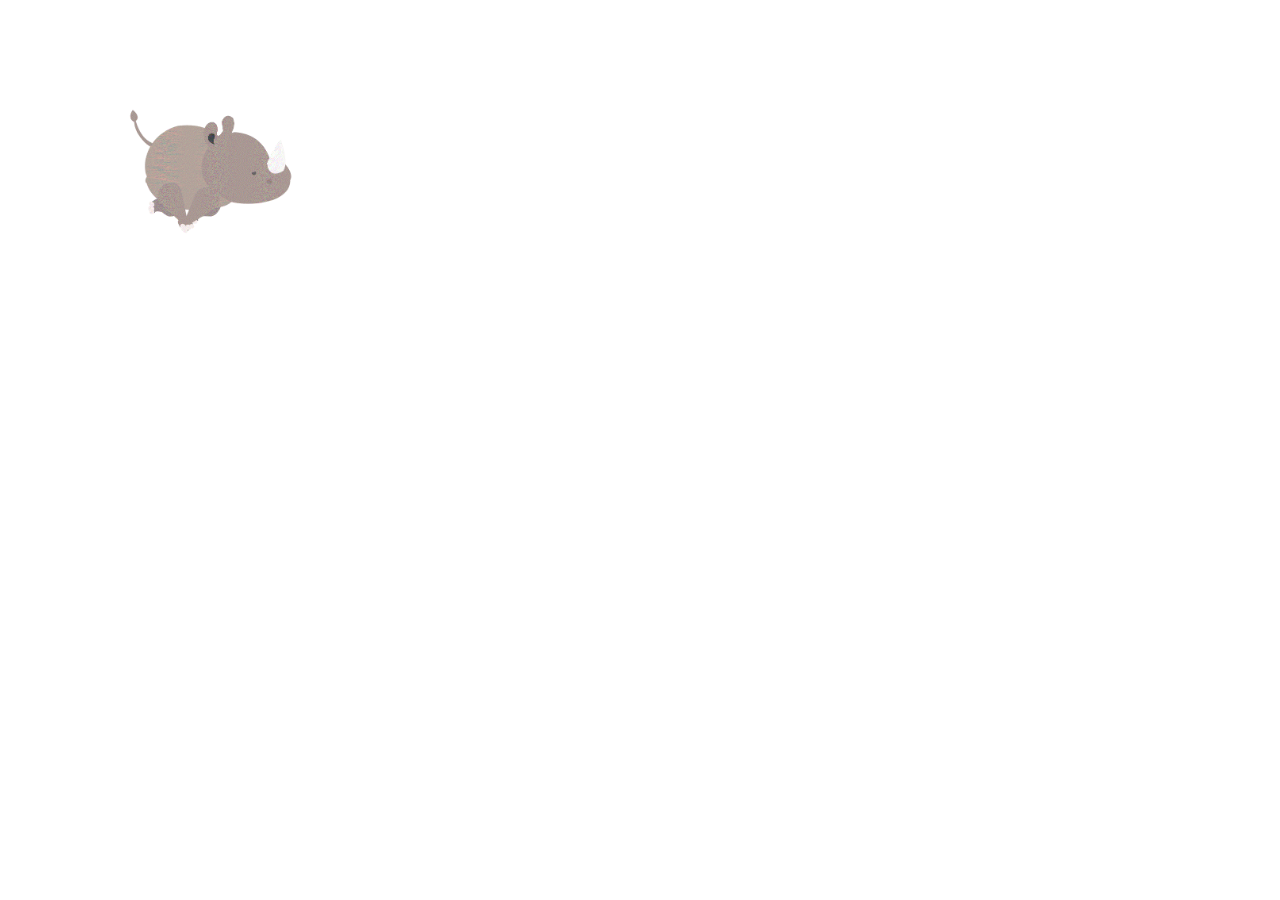
<file: 動畫/動畫/index.html>
<!DOCTYPE html>
<html><head><meta name="GCD" content="YTk3ODQ3ZWZhN2I4NzZmMzBkNTEwYjJl9b7ccecf6c12c1c1bf323c3bc3d378bf"/>
  <meta charset="utf-8">
  <title>設計動畫</title>
  <meta name="generator" content="Google Web Designer 4.2.0.0802">
  
  <style type="text/css" id="gwd-text-style">p {
    margin: 0px;
}
h1 {
    margin: 0px;
}
h2 {
    margin: 0px;
}
h3 {
    margin: 0px;
}</style>
  <style type="text/css">html,
body {
    width: 100%;
    height: 100%;
    margin: 0px;
}
body {
    background-color: transparent;
    transform: matrix3d(1, 0, 0, 0, 0, 1, 0, 0, 0, 0, 1, 0, 0, 0, 0, 1);
    -webkit-transform: matrix3d(1, 0, 0, 0, 0, 1, 0, 0, 0, 0, 1, 0, 0, 0, 0, 1);
    -moz-transform: matrix3d(1, 0, 0, 0, 0, 1, 0, 0, 0, 0, 1, 0, 0, 0, 0, 1);
    perspective: 1400px;
    -webkit-perspective: 1400px;
    -moz-perspective: 1400px;
    transform-style: preserve-3d;
    -webkit-transform-style: preserve-3d;
    -moz-transform-style: preserve-3d;
}
.gwd-img-1lok {
    position: absolute;
    width: 265px;
    height: 186px;
    transform-origin: 132.708px 93px 0px;
    -webkit-transform-origin: 132.708px 93px 0px;
    -moz-transform-origin: 132.708px 93px 0px;
    left: 88px;
    top: 71px;
    transform-style: preserve-3d;
    -webkit-transform-style: preserve-3d;
    -moz-transform-style: preserve-3d;
    pointer-events: auto;
    transform: translate3d(0px, 0px, 0px);
    -webkit-transform: translate3d(0px, 0px, 0px);
    -moz-transform: translate3d(0px, 0px, 0px);
}
.htmlNoPages .gwd-gen-y5c5gwdanimation {
    animation: gwd-gen-y5c5gwdanimation_gwd-keyframes 6.2s linear 0s 1 normal forwards;
    -webkit-animation: gwd-gen-y5c5gwdanimation_gwd-keyframes 6.2s linear 0s 1 normal forwards;
    -moz-animation: gwd-gen-y5c5gwdanimation_gwd-keyframes 6.2s linear 0s 1 normal forwards;
}
.htmlNoPages .gwd-motion-path-1qac-anim-x {
    animation: gwd-motion-path-1qac-keys-x 6.2s linear 0s 1 normal forwards;
    -webkit-animation: gwd-motion-path-1qac-keys-x 6.2s linear 0s 1 normal forwards;
    -moz-animation: gwd-motion-path-1qac-keys-x 6.2s linear 0s 1 normal forwards;
    transform: translate3d(2px, 0px, 0px);
    -webkit-transform: translate3d(2px, 0px, 0px);
    -moz-transform: translate3d(2px, 0px, 0px);
}
@keyframes gwd-motion-path-1qac-keys-x {
    0% {
        transform: translate3d(2px, 0px, 0px);
        -webkit-transform: translate3d(2px, 0px, 0px);
        -moz-transform: translate3d(2px, 0px, 0px);
        animation-timing-function: cubic-bezier(0.3415, 0.3252, 0.6517, 0.6814);
        -webkit-animation-timing-function: cubic-bezier(0.3415, 0.3252, 0.6517, 0.6814);
        -moz-animation-timing-function: cubic-bezier(0.3415, 0.3252, 0.6517, 0.6814);
    }
    29.03% {
        transform: translate3d(801px, 0px, 0px);
        -webkit-transform: translate3d(801px, 0px, 0px);
        -moz-transform: translate3d(801px, 0px, 0px);
        animation-timing-function: cubic-bezier(0.5832, -0.3311, 0.4168, 1.3311);
        -webkit-animation-timing-function: cubic-bezier(0.5832, -0.3311, 0.4168, 1.3311);
        -moz-animation-timing-function: cubic-bezier(0.5832, -0.3311, 0.4168, 1.3311);
    }
    50% {
        transform: translate3d(792px, 0px, 0px);
        -webkit-transform: translate3d(792px, 0px, 0px);
        -moz-transform: translate3d(792px, 0px, 0px);
        animation-timing-function: cubic-bezier(0.3614, 0.3032, 0.6356, 0.6909);
        -webkit-animation-timing-function: cubic-bezier(0.3614, 0.3032, 0.6356, 0.6909);
        -moz-animation-timing-function: cubic-bezier(0.3614, 0.3032, 0.6356, 0.6909);
    }
    62.06% {
        transform: translate3d(729.78px, 0px, 0px);
        -webkit-transform: translate3d(729.78px, 0px, 0px);
        -moz-transform: translate3d(729.78px, 0px, 0px);
        animation-timing-function: cubic-bezier(0.35, 0.3193, 0.6223, 0.7108);
        -webkit-animation-timing-function: cubic-bezier(0.35, 0.3193, 0.6223, 0.7108);
        -moz-animation-timing-function: cubic-bezier(0.35, 0.3193, 0.6223, 0.7108);
    }
    70.97% {
        transform: translate3d(683px, 0px, 0px);
        -webkit-transform: translate3d(683px, 0px, 0px);
        -moz-transform: translate3d(683px, 0px, 0px);
    }
    71.37% {
        transform: translate3d(670.25px, 0px, 0px);
        -webkit-transform: translate3d(670.25px, 0px, 0px);
        -moz-transform: translate3d(670.25px, 0px, 0px);
        animation-timing-function: cubic-bezier(0.3647, 0.3025, 0.6461, 0.6864);
        -webkit-animation-timing-function: cubic-bezier(0.3647, 0.3025, 0.6461, 0.6864);
        -moz-animation-timing-function: cubic-bezier(0.3647, 0.3025, 0.6461, 0.6864);
    }
    87.1% {
        transform: translate3d(78px, 0px, 0px);
        -webkit-transform: translate3d(78px, 0px, 0px);
        -moz-transform: translate3d(78px, 0px, 0px);
    }
    100% {
        transform: translate3d(-38px, 0px, 0px);
        -webkit-transform: translate3d(-38px, 0px, 0px);
        -moz-transform: translate3d(-38px, 0px, 0px);
    }
}
@-webkit-keyframes gwd-motion-path-1qac-keys-x {
    0% {
        -webkit-transform: translate3d(2px, 0px, 0px);
        -webkit-animation-timing-function: cubic-bezier(0.3415, 0.3252, 0.6517, 0.6814);
    }
    29.03% {
        -webkit-transform: translate3d(801px, 0px, 0px);
        -webkit-animation-timing-function: cubic-bezier(0.5832, -0.3311, 0.4168, 1.3311);
    }
    50% {
        -webkit-transform: translate3d(792px, 0px, 0px);
        -webkit-animation-timing-function: cubic-bezier(0.3614, 0.3032, 0.6356, 0.6909);
    }
    62.06% {
        -webkit-transform: translate3d(729.78px, 0px, 0px);
        -webkit-animation-timing-function: cubic-bezier(0.35, 0.3193, 0.6223, 0.7108);
    }
    70.97% {
        -webkit-transform: translate3d(683px, 0px, 0px);
    }
    71.37% {
        -webkit-transform: translate3d(670.25px, 0px, 0px);
        -webkit-animation-timing-function: cubic-bezier(0.3647, 0.3025, 0.6461, 0.6864);
    }
    87.1% {
        -webkit-transform: translate3d(78px, 0px, 0px);
    }
    100% {
        -webkit-transform: translate3d(-38px, 0px, 0px);
    }
}
@-moz-keyframes gwd-motion-path-1qac-keys-x {
    0% {
        -moz-transform: translate3d(2px, 0px, 0px);
        -moz-animation-timing-function: cubic-bezier(0.3415, 0.3252, 0.6517, 0.6814);
    }
    29.03% {
        -moz-transform: translate3d(801px, 0px, 0px);
        -moz-animation-timing-function: cubic-bezier(0.5832, -0.3311, 0.4168, 1.3311);
    }
    50% {
        -moz-transform: translate3d(792px, 0px, 0px);
        -moz-animation-timing-function: cubic-bezier(0.3614, 0.3032, 0.6356, 0.6909);
    }
    62.06% {
        -moz-transform: translate3d(729.78px, 0px, 0px);
        -moz-animation-timing-function: cubic-bezier(0.35, 0.3193, 0.6223, 0.7108);
    }
    70.97% {
        -moz-transform: translate3d(683px, 0px, 0px);
    }
    71.37% {
        -moz-transform: translate3d(670.25px, 0px, 0px);
        -moz-animation-timing-function: cubic-bezier(0.3647, 0.3025, 0.6461, 0.6864);
    }
    87.1% {
        -moz-transform: translate3d(78px, 0px, 0px);
    }
    100% {
        -moz-transform: translate3d(-38px, 0px, 0px);
    }
}
.htmlNoPages .gwd-motion-path-1qac-anim-y {
    animation: gwd-motion-path-1qac-keys-y 6.2s linear 0s 1 normal forwards;
    -webkit-animation: gwd-motion-path-1qac-keys-y 6.2s linear 0s 1 normal forwards;
    -moz-animation: gwd-motion-path-1qac-keys-y 6.2s linear 0s 1 normal forwards;
    transform: translate3d(0px, -1px, 0px);
    -webkit-transform: translate3d(0px, -1px, 0px);
    -moz-transform: translate3d(0px, -1px, 0px);
}
@keyframes gwd-motion-path-1qac-keys-y {
    0% {
        transform: translate3d(0px, -1px, 0px);
        -webkit-transform: translate3d(0px, -1px, 0px);
        -moz-transform: translate3d(0px, -1px, 0px);
        animation-timing-function: cubic-bezier(0.4424, -3.8399, 0.7516, -1.3283);
        -webkit-animation-timing-function: cubic-bezier(0.4424, -3.8399, 0.7516, -1.3283);
        -moz-animation-timing-function: cubic-bezier(0.4424, -3.8399, 0.7516, -1.3283);
    }
    29.03% {
        transform: translate3d(0px, 38px, 0px);
        -webkit-transform: translate3d(0px, 38px, 0px);
        -moz-transform: translate3d(0px, 38px, 0px);
    }
    50% {
        transform: translate3d(0px, 196px, 0px);
        -webkit-transform: translate3d(0px, 196px, 0px);
        -moz-transform: translate3d(0px, 196px, 0px);
        animation-timing-function: cubic-bezier(0.4319, -2.495, 0.6012, 0.3321);
        -webkit-animation-timing-function: cubic-bezier(0.4319, -2.495, 0.6012, 0.3321);
        -moz-animation-timing-function: cubic-bezier(0.4319, -2.495, 0.6012, 0.3321);
    }
    65.2% {
        transform: translate3d(0px, 208.08px, 0px);
        -webkit-transform: translate3d(0px, 208.08px, 0px);
        -moz-transform: translate3d(0px, 208.08px, 0px);
        animation-timing-function: cubic-bezier(0.4414, -0.2268, 0.8338, 0.7187);
        -webkit-animation-timing-function: cubic-bezier(0.4414, -0.2268, 0.8338, 0.7187);
        -moz-animation-timing-function: cubic-bezier(0.4414, -0.2268, 0.8338, 0.7187);
    }
    70.97% {
        transform: translate3d(0px, 196px, 0px);
        -webkit-transform: translate3d(0px, 196px, 0px);
        -moz-transform: translate3d(0px, 196px, 0px);
        animation-timing-function: cubic-bezier(0.2786, 0.3677, 0.5856, 0.7786);
        -webkit-animation-timing-function: cubic-bezier(0.2786, 0.3677, 0.5856, 0.7786);
        -moz-animation-timing-function: cubic-bezier(0.2786, 0.3677, 0.5856, 0.7786);
    }
    77.42% {
        transform: translate3d(0px, 320.73px, 0px);
        -webkit-transform: translate3d(0px, 320.73px, 0px);
        -moz-transform: translate3d(0px, 320.73px, 0px);
        animation-timing-function: cubic-bezier(0.4619, -0.5403, 0.861, 0.6745);
        -webkit-animation-timing-function: cubic-bezier(0.4619, -0.5403, 0.861, 0.6745);
        -moz-animation-timing-function: cubic-bezier(0.4619, -0.5403, 0.861, 0.6745);
    }
    87.1% {
        transform: translate3d(0px, 236px, 0px);
        -webkit-transform: translate3d(0px, 236px, 0px);
        -moz-transform: translate3d(0px, 236px, 0px);
    }
    100% {
        transform: translate3d(0px, 2px, 0px);
        -webkit-transform: translate3d(0px, 2px, 0px);
        -moz-transform: translate3d(0px, 2px, 0px);
    }
}
@-webkit-keyframes gwd-motion-path-1qac-keys-y {
    0% {
        -webkit-transform: translate3d(0px, -1px, 0px);
        -webkit-animation-timing-function: cubic-bezier(0.4424, -3.8399, 0.7516, -1.3283);
    }
    29.03% {
        -webkit-transform: translate3d(0px, 38px, 0px);
    }
    50% {
        -webkit-transform: translate3d(0px, 196px, 0px);
        -webkit-animation-timing-function: cubic-bezier(0.4319, -2.495, 0.6012, 0.3321);
    }
    65.2% {
        -webkit-transform: translate3d(0px, 208.08px, 0px);
        -webkit-animation-timing-function: cubic-bezier(0.4414, -0.2268, 0.8338, 0.7187);
    }
    70.97% {
        -webkit-transform: translate3d(0px, 196px, 0px);
        -webkit-animation-timing-function: cubic-bezier(0.2786, 0.3677, 0.5856, 0.7786);
    }
    77.42% {
        -webkit-transform: translate3d(0px, 320.73px, 0px);
        -webkit-animation-timing-function: cubic-bezier(0.4619, -0.5403, 0.861, 0.6745);
    }
    87.1% {
        -webkit-transform: translate3d(0px, 236px, 0px);
    }
    100% {
        -webkit-transform: translate3d(0px, 2px, 0px);
    }
}
@-moz-keyframes gwd-motion-path-1qac-keys-y {
    0% {
        -moz-transform: translate3d(0px, -1px, 0px);
        -moz-animation-timing-function: cubic-bezier(0.4424, -3.8399, 0.7516, -1.3283);
    }
    29.03% {
        -moz-transform: translate3d(0px, 38px, 0px);
    }
    50% {
        -moz-transform: translate3d(0px, 196px, 0px);
        -moz-animation-timing-function: cubic-bezier(0.4319, -2.495, 0.6012, 0.3321);
    }
    65.2% {
        -moz-transform: translate3d(0px, 208.08px, 0px);
        -moz-animation-timing-function: cubic-bezier(0.4414, -0.2268, 0.8338, 0.7187);
    }
    70.97% {
        -moz-transform: translate3d(0px, 196px, 0px);
        -moz-animation-timing-function: cubic-bezier(0.2786, 0.3677, 0.5856, 0.7786);
    }
    77.42% {
        -moz-transform: translate3d(0px, 320.73px, 0px);
        -moz-animation-timing-function: cubic-bezier(0.4619, -0.5403, 0.861, 0.6745);
    }
    87.1% {
        -moz-transform: translate3d(0px, 236px, 0px);
    }
    100% {
        -moz-transform: translate3d(0px, 2px, 0px);
    }
}
[data-gwd-motion-path-node] {
    position: absolute;
    left: 0px;
    top: 0px;
    width: 100%;
    height: 100%;
    transform-style: preserve-3d;
    -webkit-transform-style: preserve-3d;
    -moz-transform-style: preserve-3d;
    pointer-events: none;
}</style>
  
</head>

<body class="htmlNoPages">
  <div data-gwd-motion-path-node="x" class="gwd-motion-path-1qac-anim-x"><div data-gwd-motion-path-node="y" class="gwd-motion-path-1qac-anim-y"><img src="output_DcNpGp.gif" class="gwd-img-1lok gwd-gen-y5c5gwdanimation"></div></div>


</body></html>
</file>
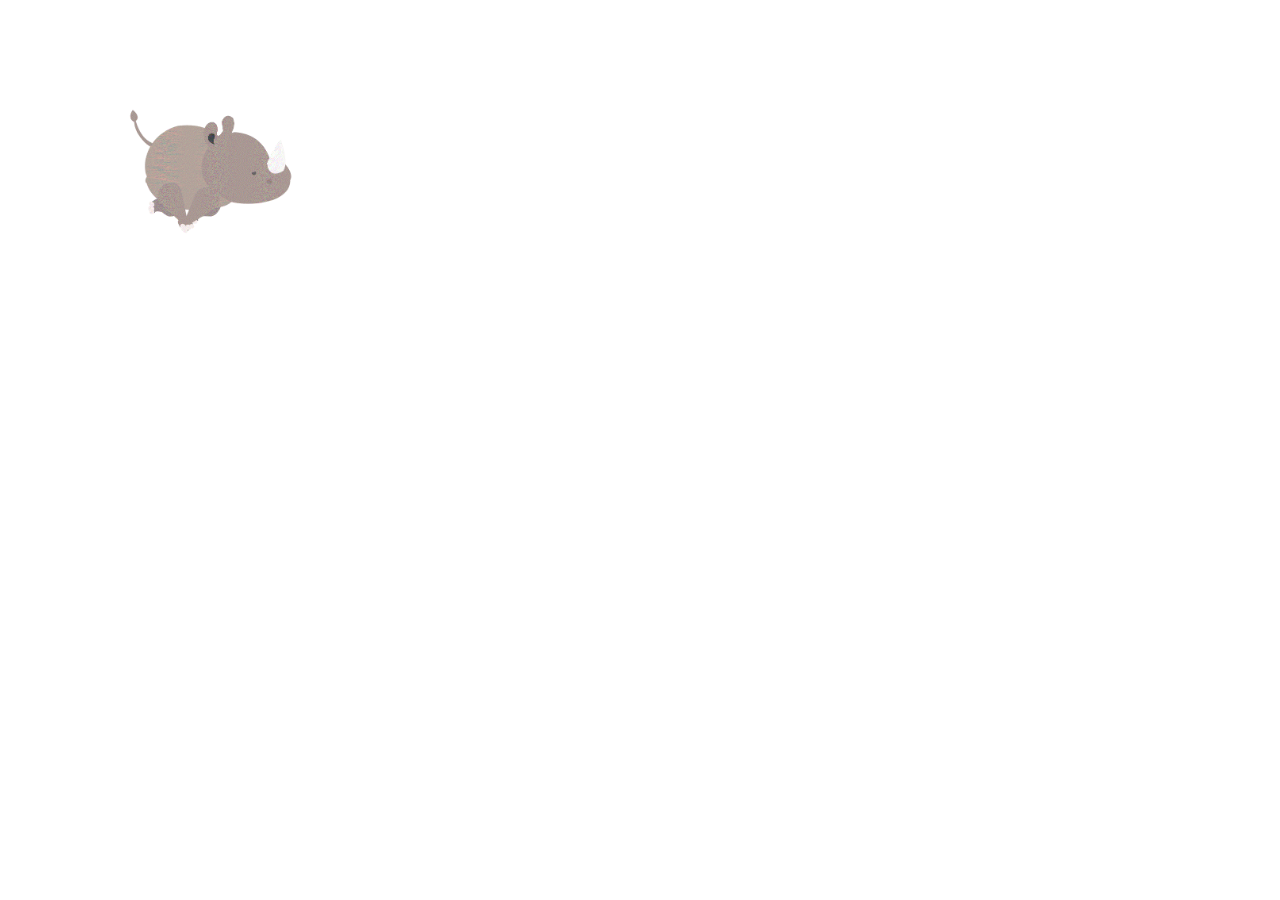
<file: 動畫/動畫.html>
<!DOCTYPE html>
<html>

<head>
  <meta charset="utf-8">
  <title>設計動畫</title>
  <meta name="generator" content="Google Web Designer 4.2.0.0802">
  <link href="動畫_motion_paths.css" rel="stylesheet" data-gwd-motion-path-style-sheet="">
  <style type="text/css" id="gwd-text-style">
    p {
      margin: 0px;
    }
    h1 {
      margin: 0px;
    }
    h2 {
      margin: 0px;
    }
    h3 {
      margin: 0px;
    }
  </style>
  <style type="text/css">
    html, body {
      width: 100%;
      height: 100%;
      margin: 0px;
    }
    body {
      background-color: transparent;
      transform: perspective(1400px) matrix3d(1, 0, 0, 0, 0, 1, 0, 0, 0, 0, 1, 0, 0, 0, 0, 1);
      transform-style: preserve-3d;
    }
    .gwd-img-1lok {
      position: absolute;
      width: 265px;
      height: 186px;
      transform-origin: 132.708px 93px 0px;
      left: 88px;
      top: 71px;
      transform-style: preserve-3d;
      pointer-events: auto;
      transform: translate3d(0px, 0px, 0px);
    }
    .htmlNoPages .gwd-gen-y5c5gwdanimation {
      animation: gwd-gen-y5c5gwdanimation_gwd-keyframes 6.2s linear 0s 1 normal forwards;
    }
  </style>
  <script type="text/javascript" src="motionpath_runtime.min.1.0.js" gwd-motionpath-version="1.0"></script>
</head>

<body class="htmlNoPages">
  <img src="assets/output_DcNpGp.gif" class="gwd-img-1lok gwd-gen-y5c5gwdanimation" data-gwd-motion-path-key="gwd-motion-path-1qac">
</body>

</html>
</file>
<file: 動畫/動畫_motion_paths.css>
.htmlNoPages .gwd-motion-path-1qac-anim-x {
  --gwd-motion-path: {
    "tangentFollowing": false, "sections": [ {
      "controlPoints": ["2px", "-1px", "290.14px", "-125.36px", "549.74px", "-91.65px", "801px", "38px"], "startTimeMs": 0, "endTimeMs": 1800, "easing": "linear"
    }
    , {
      "controlPoints": ["801px", "38px", "804px", "130.33px", "789px", "103.67px", "792px", "196px"], "startTimeMs": 1800, "endTimeMs": 3100, "easing": "linear"
    }
    , {
      "controlPoints": ["792px", "196px", "748.33px", "152.67px", "726.67px", "239.33px", "683px", "196px"], "startTimeMs": 3100, "endTimeMs": 4400, "easing": "linear"
    }
    , {
      "controlPoints": ["683px", "196px", "497.7px", "351.73px", "298.44px", "385.96px", "78px", "236px"], "startTimeMs": 4400, "endTimeMs": 5400, "easing": "linear"
    }
    , {
      "controlPoints": ["78px", "236px", "39.33px", "158px", "0.67px", "80px", "-38px", "2px"], "startTimeMs": 5400, "endTimeMs": 6200, "easing": "linear"
    }
    ], "positionTol":0.5, "angleTol":1, "optimizationLevel":0
  }
  ;
  animation:gwd-motion-path-1qac-keys-x 6.2s linear 0s 1 normal forwards;
  transform:translate3d(2px, 0px, 0px);
}
@keyframes gwd-motion-path-1qac-keys-x {
  0% {
    transform: translate3d(2px, 0px, 0px);
    animation-timing-function: cubic-bezier(0.3415, 0.3252, 0.6517, 0.6814);
  }
  29.03% {
    transform: translate3d(801px, 0px, 0px);
    animation-timing-function: cubic-bezier(0.5832, -0.3311, 0.4168, 1.3311);
  }
  50% {
    transform: translate3d(792px, 0px, 0px);
    animation-timing-function: cubic-bezier(0.3614, 0.3032, 0.6356, 0.6909);
  }
  62.06% {
    transform: translate3d(729.78px, 0px, 0px);
    animation-timing-function: cubic-bezier(0.35, 0.3193, 0.6223, 0.7108);
  }
  70.97% {
    transform: translate3d(683px, 0px, 0px);
  }
  71.37% {
    transform: translate3d(670.25px, 0px, 0px);
    animation-timing-function: cubic-bezier(0.3647, 0.3025, 0.6461, 0.6864);
  }
  87.1% {
    transform: translate3d(78px, 0px, 0px);
  }
  100% {
    transform: translate3d(-38px, 0px, 0px);
  }
}
.htmlNoPages .gwd-motion-path-1qac-anim-y {
  animation: gwd-motion-path-1qac-keys-y 6.2s linear 0s 1 normal forwards;
  transform: translate3d(0px, -1px, 0px);
}
@keyframes gwd-motion-path-1qac-keys-y {
  0% {
    transform: translate3d(0px, -1px, 0px);
    animation-timing-function: cubic-bezier(0.4424, -3.8399, 0.7516, -1.3283);
  }
  29.03% {
    transform: translate3d(0px, 38px, 0px);
  }
  50% {
    transform: translate3d(0px, 196px, 0px);
    animation-timing-function: cubic-bezier(0.4319, -2.495, 0.6012, 0.3321);
  }
  65.2% {
    transform: translate3d(0px, 208.08px, 0px);
    animation-timing-function: cubic-bezier(0.4414, -0.2268, 0.8338, 0.7187);
  }
  70.97% {
    transform: translate3d(0px, 196px, 0px);
    animation-timing-function: cubic-bezier(0.2786, 0.3677, 0.5856, 0.7786);
  }
  77.42% {
    transform: translate3d(0px, 320.73px, 0px);
    animation-timing-function: cubic-bezier(0.4619, -0.5403, 0.861, 0.6745);
  }
  87.1% {
    transform: translate3d(0px, 236px, 0px);
  }
  100% {
    transform: translate3d(0px, 2px, 0px);
  }
}
[data-gwd-motion-path-node] {
  position: absolute;
  left: 0px;
  top: 0px;
  width: 100%;
  height: 100%;
  transform-style: preserve-3d;
  pointer-events: none;
}
</file>
